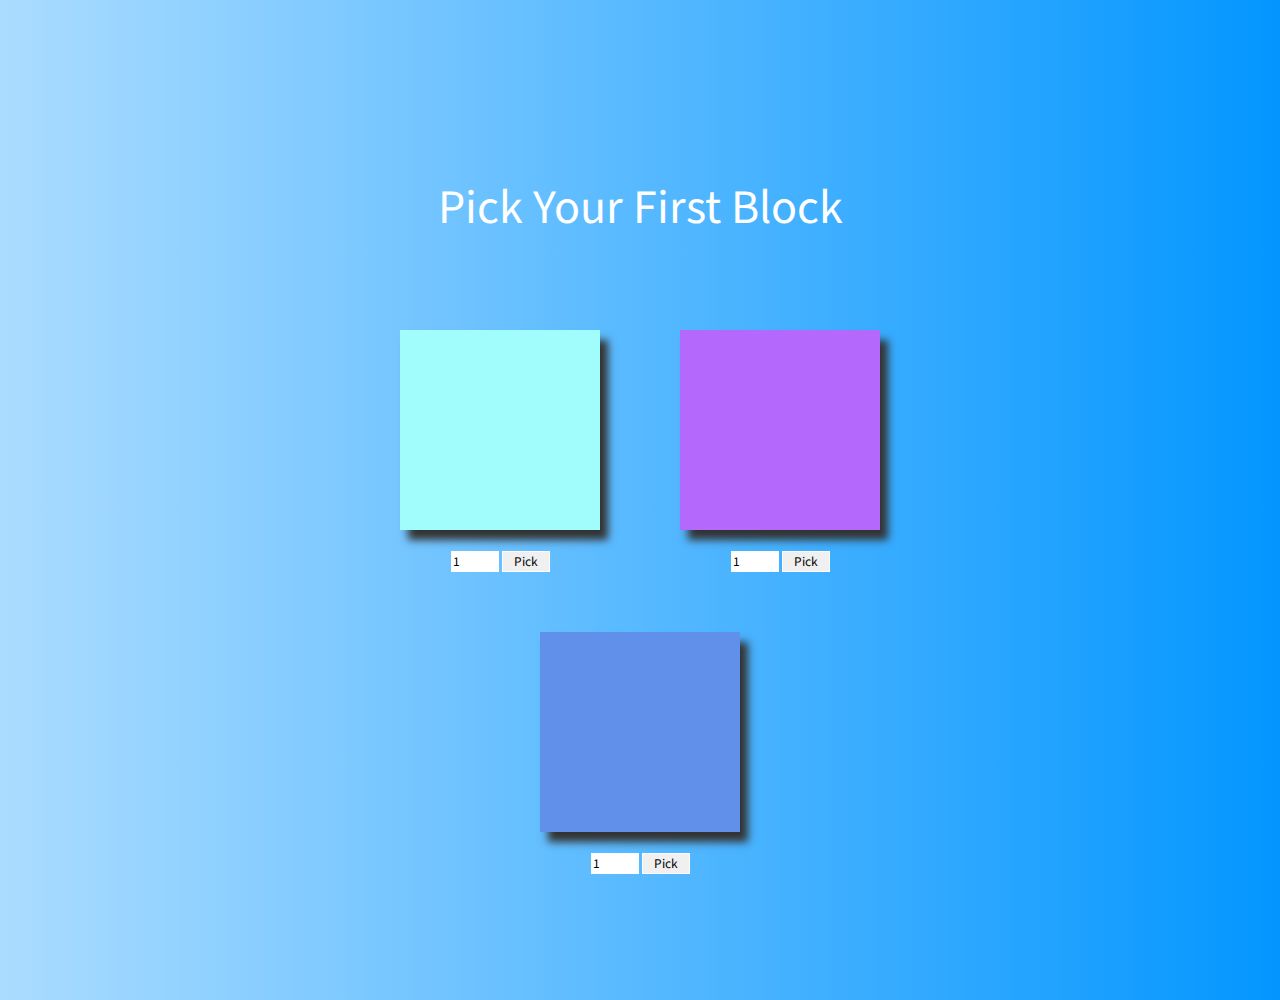
<file: index.html>
<!DOCTYPE html>
<html>
    <head>
        <title>Stacking Blocks</title>
        <meta name="viewport" content="width=device-width, initial-scale=1.0">
        <meta http-equiv="Content-Type" content="text/html;charset=UTF-8">
        <link rel="stylesheet" href="style.css">
        <script src="/script.js"></script>
    </head>
    
    <body>
        <div class="main-section">
            <section class="sub-section">
                <p class="blocks-text">Pick Your First Block</p>
                <div class="first-blocks">
                    <span class="first-block-selector">
                        <div class="block block-1"></div>
                        <div class="selector">
                            <input class="selector-number js-selector-1" type="number" value="1">
                            <button class="selector-button js-button-1">Pick</button>
                        </div>
                    </span>

                    <span class="first-block-selector">
                        <div class="block block-2"></div>
                        <div class="selector">
                            <input class="selector-number js-selector-2" type="number" value="1">
                            <button class="selector-button js-button-2">Pick</button>
                        </div>
                    </span>

                    <span class="first-block-selector">
                        <div class="block block-3"></div>
                        <div class="selector">
                            <input class="selector-number js-selector-3" type="number" value="1">
                            <button class="selector-button js-button-3">Pick</button>
                        </div>
                    </span>
                </div>
            </section>
        </div>
    </body>
</html>
</file>
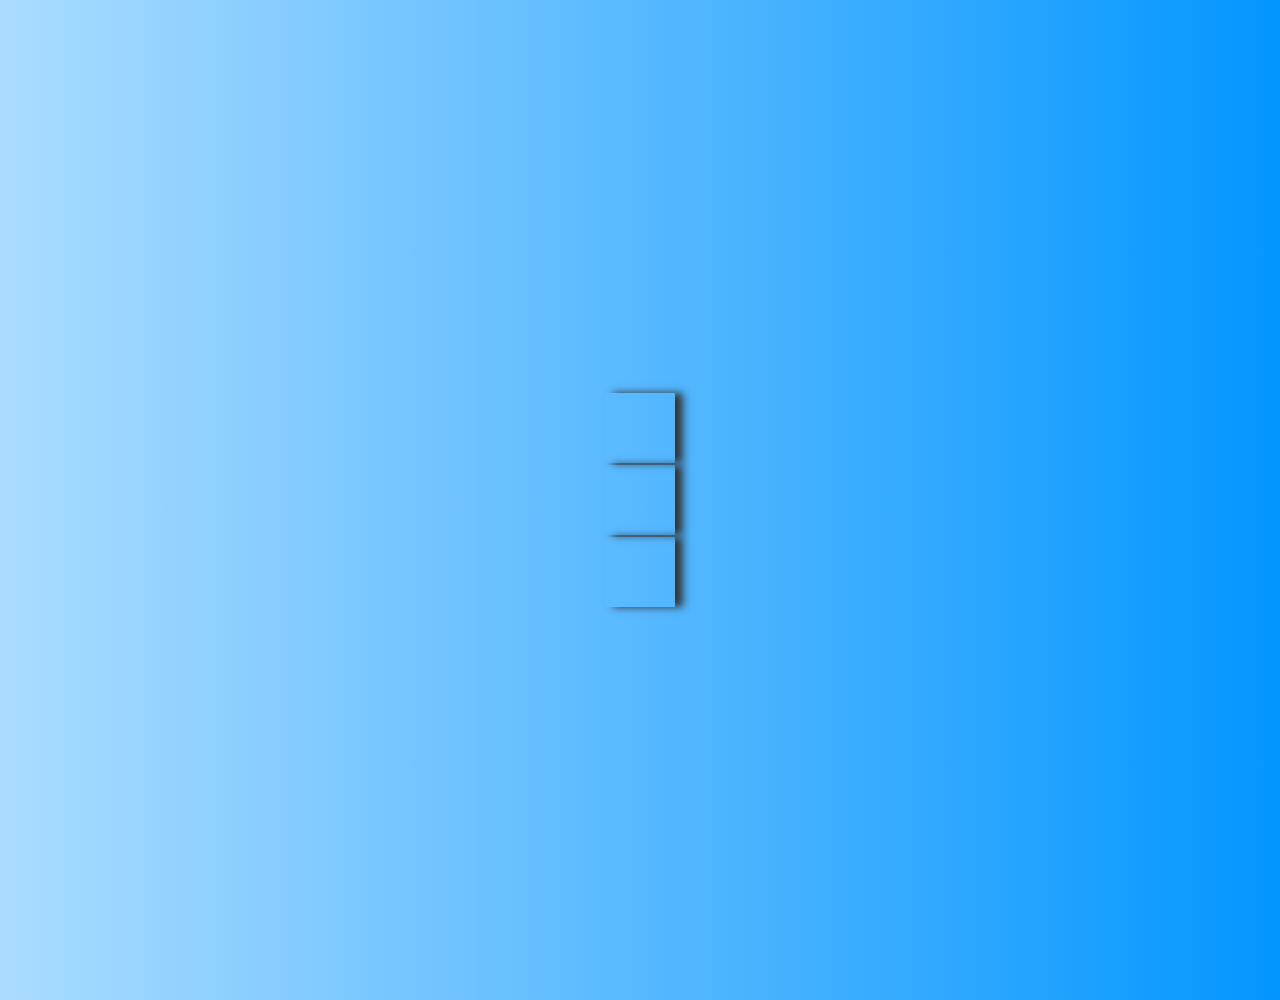
<file: index copy.html>
<!DOCTYPE html>
<html>
    <head>
        <title>Stacking Blocks</title>
        <meta name="viewport" content="width=device-width, initial-scale=1.0">
        <meta http-equiv="Content-Type" content="text/html;charset=UTF-8">
        <link rel="stylesheet" href="style.css">
        <script src="/script.js"></script>
    </head>
    
    <body>
        <div class="main-section">
            <div class="main-section-vertical">
                <div class="final-block-1"></div>
                <div class="final-block-1"></div>
                <div class="final-block-1"></div>
            </div>
        </div>
    </body>
</html>
</file>
<file: style.css>
@import url('https://fonts.googleapis.com/css2?family=Source+Sans+Pro&display=swap');

*{
    font-family: "Source Sans Pro", sans-serif;
    box-sizing: border-box;
}

html, body{
    margin: 0;
    padding: 0;
}

body{
    background-image: linear-gradient(to right, #ABDCFF, #0396FF);
    min-width: 280px;
}

.first-blocks{
    width: 100%;
    display: flex;
    justify-content: center;
    flex-wrap: wrap;
}
    .blocks-text{
        font-size: 3em;
        text-align: center;
        color: white;
    }
    .final-blocks-text{
        font-size: 3em;
        color: white;
        text-align: center;
        margin-top: 40px;
    }

.main-section{
    width: 100%;
    min-height: 1000px;
    display: flex;
    align-items: center;
    justify-content: center;
    flex-direction: column-reverse;
}
    .main-section-vertical{
        flex-direction: column;
    }

.sub-section{
    width: 50%;
    margin-top: 20px;
}

.block{
    margin: 20px;
    width: 200px;
    height: 200px;
    box-shadow: 8px 10px 8px rgb(51, 51, 51);
}
    .block-1{
        background-color: #a1fcfc;
    }
    .block-2{
        background-color: #b569fc;
    }
    .block-3{
        background-color: #6090e9;
    }
    .block-4{
        background-color: #83df80;
    }
    .block-5{
        background-color: #69fc8e;
    }
    .block-6{
        background-color: #beee71;
    }
    .block-7{
        background-color: #eeca69;
    }
    .block-8{
        background-color: #e47d76;
    }
    .block-9{
        background-color: #e97f55;
    }
    .selector{
        text-align: center;
    }
        .selector-number{
            width: 20%;
            margin: 0;
            border: none;
        }
        .selector-button{
            width: 20%;
            padding: 0;
            outline: none;
            border: 1px solid rgb(255, 255, 255);
            background-color: #f0f0f0;
        }
            .selector-button:hover{
                cursor: pointer;
            }
            .selector-button:active{
                background-color: #bebebe;
            }


.first-block-selector{
    margin: 20px;
}

.final-block-1, .final-block-2, .final-block-3{
    width: 70px;
    height: 70px;
    margin: 2px;
    box-shadow: 8px 0px 8px rgb(51, 51, 51);
}


@media screen and (max-width: 1200px){  
    .final-block-1, .final-block-2, .final-block-3{
        width: 50px;
        height: 50px;
        margin: 2px;
        box-shadow: 8px 0px 8px rgb(51, 51, 51);
    }
    .blocks-text{
        font-size: 2.5em;
    }
    .final-blocks-text{
        font-size: 2.5em;
        width: 90%;
    }
}

@media screen and (max-width: 600px){  
    .final-block-1, .final-block-2, .final-block-3{
        width: 50px;
        height: 50px;
        margin: 2px;
        box-shadow: 8px 0px 8px rgb(51, 51, 51);
    }
    .blocks-text{
        font-size: 2em;
    }
    .final-blocks-text{
        font-size: 2em;
    }
}

@media screen and (max-width: 400px){  
    .final-block-1, .final-block-2, .final-block-3{
        width: 40px;
        height: 40px;
        margin: 2px;
        box-shadow: 8px 0px 8px rgb(51, 51, 51);
    }
    .blocks-text{
        font-size: 1.8em;
    }
    .final-blocks-text{
        font-size: 1.5em;
    }
}
</file>
